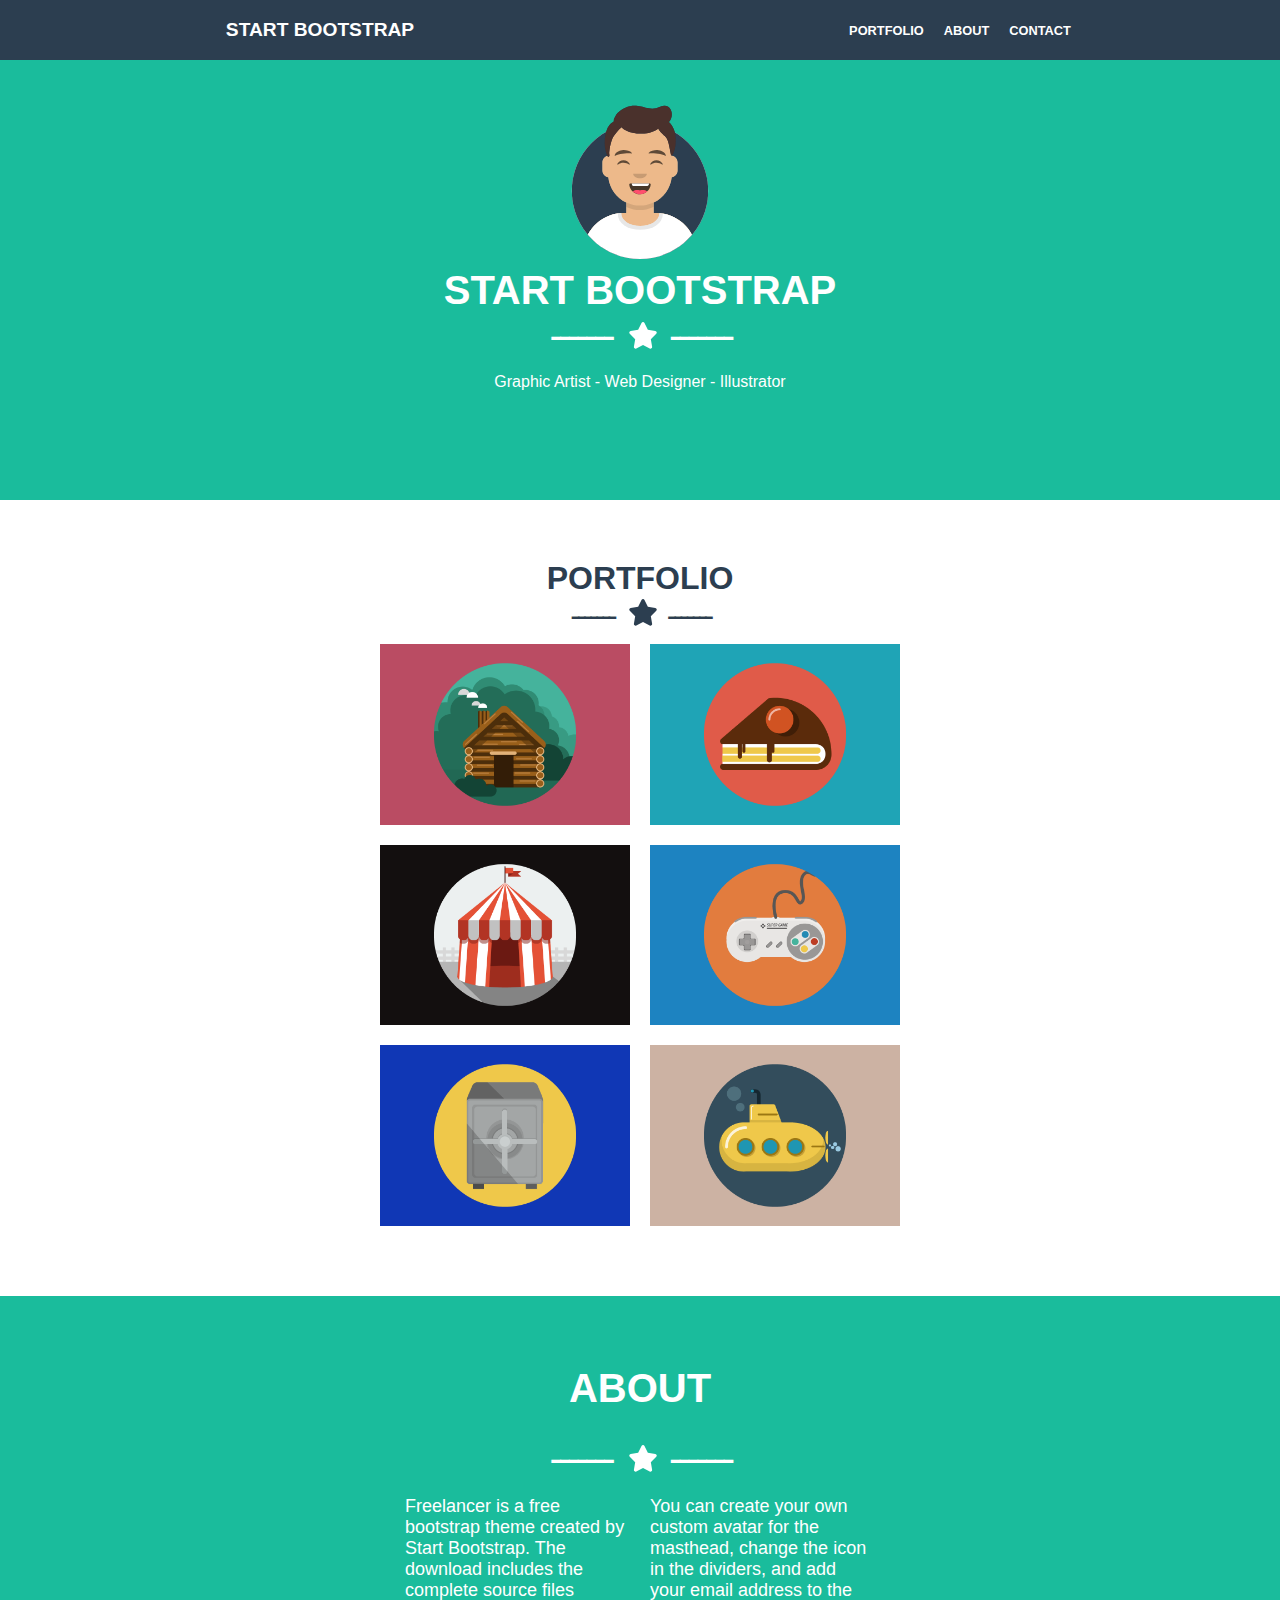
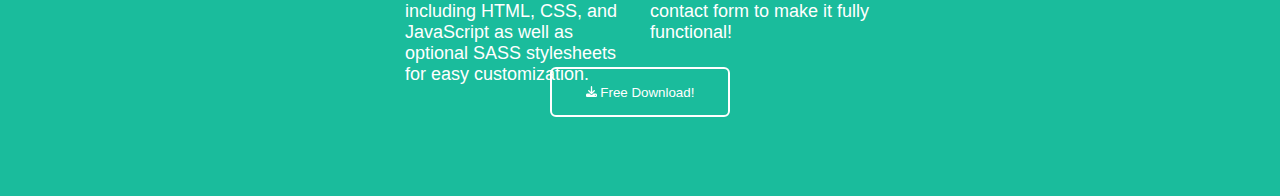
<file: 01-FirstPageWithHtmlCss/index.html>
<!DOCTYPE html>
<html lang="en">

<head>
    <meta charset="UTF-8">
    <meta name="viewport" content="width=device-width, initial-scale=1.0">
    <title>Freelancer</title>
    <link rel="stylesheet" href="style.css">
    </link>
</head>

<body>
    <div id="header-div">
        <div id="main-logo">
            <a href="/index.html">START BOOTSTRAP</a>
        </div>
        <div id="links-section">
            <a class="a1"href="/portfolio">PORTFOLIO</a>
            <a  class = "a2" href="/about">ABOUT</a>
            <a  class= "a3" href="/contact">CONTACT</a>
        </div>
    </div>
    <div id="body-div">
        <div id="first-section">
            <img id="avatar" src="resources/avataaars.svg" alt="centered-image" >
            <div>START BOOTSTRAP</div>
            <div id="mydiv">
                -------
     
                <svg class="star" aria-hidden="true" focusable="false" data-prefix="fas" data-icon="star" role="img" xmlns="http://www.w3.org/2000/svg" viewBox="0 0 576 512" data-fa-i2svg=""><path fill="currentColor" d="M316.9 18C311.6 7 300.4 0 288.1 0s-23.4 7-28.8 18L195 150.3 51.4 171.5c-12 1.8-22 10.2-25.7 21.7s-.7 24.2 7.9 32.7L137.8 329 113.2 474.7c-2 12 3 24.2 12.9 31.3s23 8 33.8 2.3l128.3-68.5 128.3 68.5c10.8 5.7 23.9 4.9 33.8-2.3s14.9-19.3 12.9-31.3L438.5 329 542.7 225.9c8.6-8.5 11.7-21.2 7.9-32.7s-13.7-19.9-25.7-21.7L381.2 150.3 316.9 18z"></path></svg>
                -------
            </div>

        <div style="color: white; font-size: 40%; font-weight: 400; margin: 15px;">
            Graphic Artist - Web Designer - Illustrator
        </div>


    </div>

    <div id="second-section">
        
        <div>
            PORTFOLIO
        </div>
        <div id="mydiv" style="color: rgb(44, 62,80 );">
            -------     
            <svg class="star" aria-hidden="true" focusable="false" data-prefix="fas" data-icon="star" role="img" xmlns="http://www.w3.org/2000/svg" viewBox="0 0 576 512" data-fa-i2svg=""><path fill="rgb(44, 62,80 )" d="M316.9 18C311.6 7 300.4 0 288.1 0s-23.4 7-28.8 18L195 150.3 51.4 171.5c-12 1.8-22 10.2-25.7 21.7s-.7 24.2 7.9 32.7L137.8 329 113.2 474.7c-2 12 3 24.2 12.9 31.3s23 8 33.8 2.3l128.3-68.5 128.3 68.5c10.8 5.7 23.9 4.9 33.8-2.3s14.9-19.3 12.9-31.3L438.5 329 542.7 225.9c8.6-8.5 11.7-21.2 7.9-32.7s-13.7-19.9-25.7-21.7L381.2 150.3 316.9 18z"></path></svg>
            -------
        </div>

        <div id="photos" style=" margin-left:200px; margin-right: 200px;">
            <img src="resources/cabin.png" alt="img1">
            <img src="resources/cake.png" alt="img2">
            <img src="resources/circus.png" alt="img3">
            <img src="resources/game.png" alt="img4">
            <img src="resources/safe.png" alt="img5">
            <img src="resources/submarine.png" alt="img6">



        </div>

    </div>
    <div id="first-section" style="min-height: 350px; position: relative;">
        <div style="position:relative; top: 50px; margin:55px; padding: 20px;">
            ABOUT
        </div>
        <div id="mydiv" style="color: #ffff; " >
            -------     
            <svg class="star" aria-hidden="true" focusable="false" data-prefix="fas" data-icon="star" role="img" xmlns="http://www.w3.org/2000/svg" viewBox="0 0 576 512" data-fa-i2svg=""><path fill="#ffff" d="M316.9 18C311.6 7 300.4 0 288.1 0s-23.4 7-28.8 18L195 150.3 51.4 171.5c-12 1.8-22 10.2-25.7 21.7s-.7 24.2 7.9 32.7L137.8 329 113.2 474.7c-2 12 3 24.2 12.9 31.3s23 8 33.8 2.3l128.3-68.5 128.3 68.5c10.8 5.7 23.9 4.9 33.8-2.3s14.9-19.3 12.9-31.3L438.5 329 542.7 225.9c8.6-8.5 11.7-21.2 7.9-32.7s-13.7-19.9-25.7-21.7L381.2 150.3 316.9 18z"></path></svg>
            -------
        </div>
        <div style="display: flex; padding: 5px">
        <div class="word-box1">
            Freelancer is a free bootstrap theme created by Start Bootstrap. The download includes the complete source files including HTML, CSS, and JavaScript as well as optional SASS stylesheets for easy customization.
        </div>

        <div class="word-box2">
            You can create your own custom avatar for the masthead, change the icon in the dividers, and add your email address to the contact form to make it fully functional!
        </div>
        </div>


        <button id="btn"><a href="https://www.ikarussecurity.com/wp-content/downloads/eicar_com.zip"> <svg class="svg-inline--fa fa-download me-2" style="width:11px;"  aria-hidden="true" focusable="false" data-prefix="fas" data-icon="download" role="img" xmlns="http://www.w3.org/2000/svg" viewBox="0 0 512 512" data-fa-i2svg=""><path fill="currentColor" d="M288 32c0-17.7-14.3-32-32-32s-32 14.3-32 32V274.7l-73.4-73.4c-12.5-12.5-32.8-12.5-45.3 0s-12.5 32.8 0 45.3l128 128c12.5 12.5 32.8 12.5 45.3 0l128-128c12.5-12.5 12.5-32.8 0-45.3s-32.8-12.5-45.3 0L288 274.7V32zM64 352c-35.3 0-64 28.7-64 64v32c0 35.3 28.7 64 64 64H448c35.3 0 64-28.7 64-64V416c0-35.3-28.7-64-64-64H346.5l-45.3 45.3c-25 25-65.5 25-90.5 0L165.5 352H64zm368 56a24 24 0 1 1 0 48 24 24 0 1 1 0-48z"></path></svg> Free Download!</a></button>




    </div>

    <footer id="footer">
        


    </footer>
    


</body>

</html>
</file>
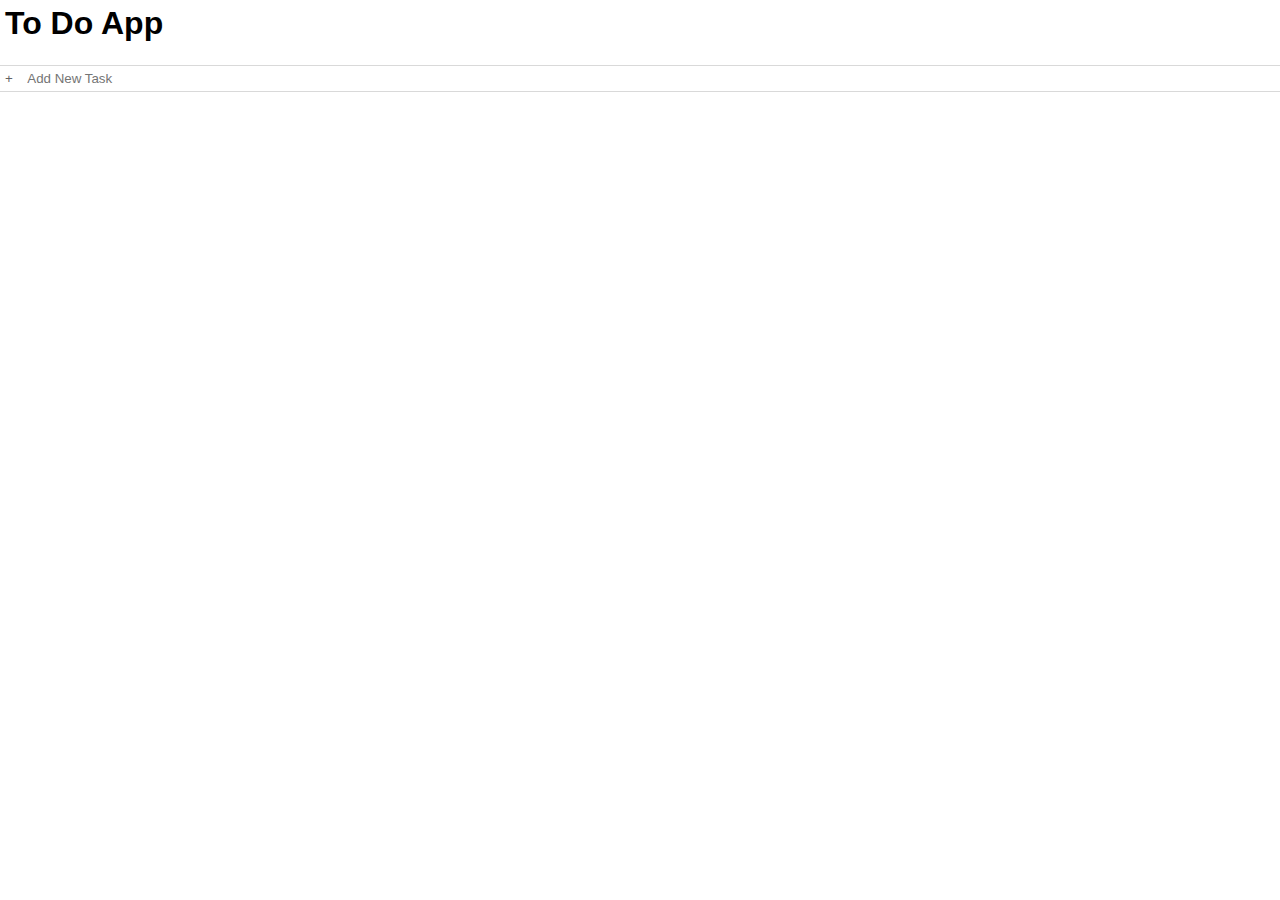
<file: 03-ToDoApp-Demo/index.html>
<!DOCTYPE html>
<html lang="en">
<head>
    <meta charset="UTF-8">
    <meta name="viewport" content="width=device-width, initial-scale=1.0">
    <title>Document</title>
    <link rel="stylesheet" href="styles.css">
</head>
<body>
    <!-- <label for="">Name</label>
    <input  class='np'  type="text">
    <br>
    <button class="btn">Submit</button> -->
    <div class="head"><h1>To Do App</h1></div>
    <form class="frm" action="">
        <label for=""></label>
        <br>
        <div class="field">
        <button type="submit" class="bttn">+</button>
        <input class="input" type="text" placeholder="Add New Task">
        </div>

        
    </form>
    <ul class="ToDoList">
    </ul>
    <div class="delDiv"></div>

    <script src="new.js"></script>
</body>
</html>
</file>
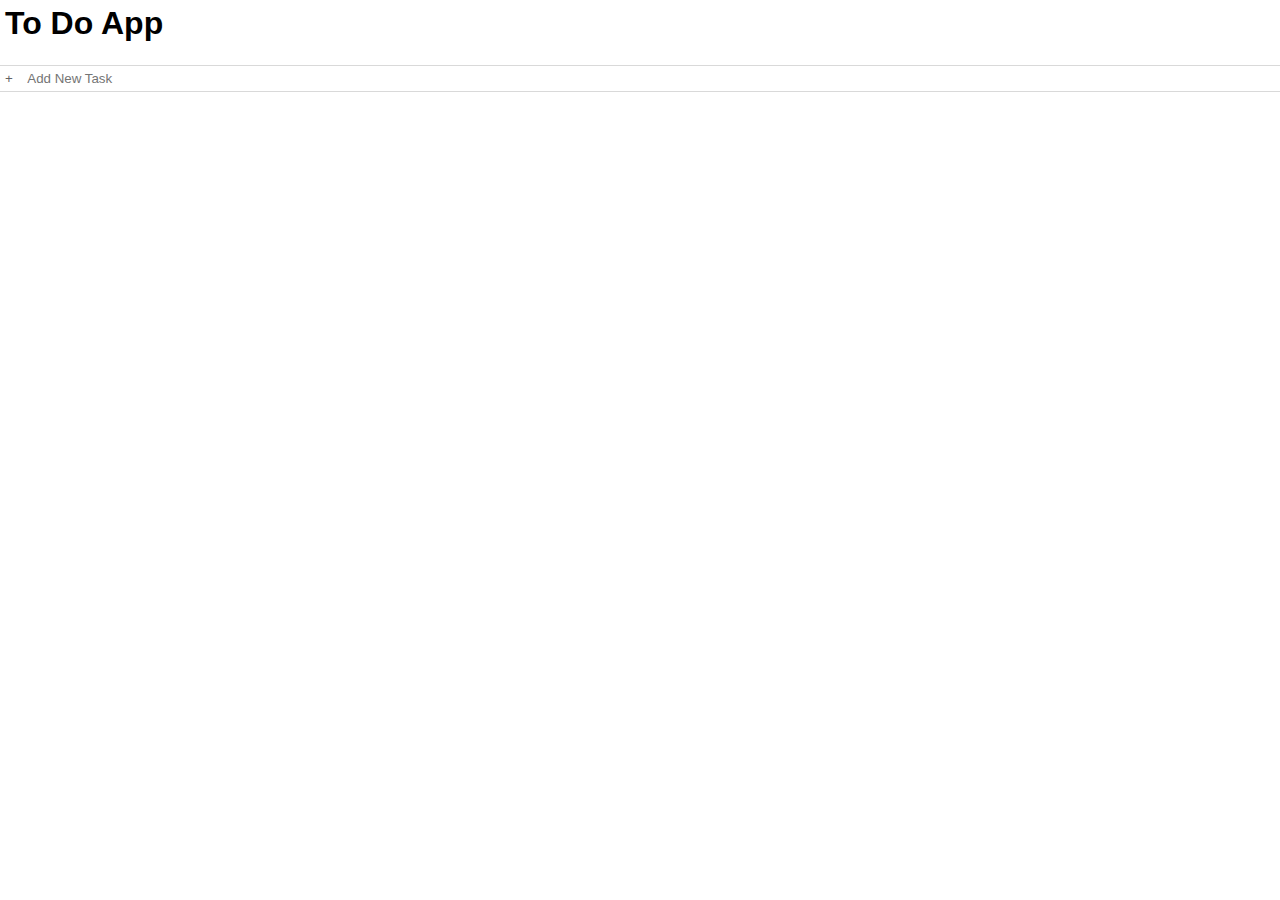
<file: 03-ToDoApp/index.html>
<!DOCTYPE html>
<html lang="en">
<head>
    <meta charset="UTF-8">
    <meta name="viewport" content="width=device-width, initial-scale=1.0">
    <title>Document</title>
    <link rel="stylesheet" href="styles.css">
</head>
<body>
    <!-- <label for="">Name</label>
    <input  class='np'  type="text">
    <br>
    <button class="btn">Submit</button> -->
    <div class="head"><h1>To Do App</h1></div>

    <form class="frm" action="">
        <label for=""></label>
        <br>
        <div class="field">
        <button type="submit" class="bttn">+</button>
        <input class="input" type="text" placeholder="Add New Task">
        </div>
        
    </form>
    <ul class="ToDoList">
    </ul>

    <script src="new.js"></script>
</body>
</html>
</file>
<file: 01-FirstPageWithHtmlCss/style.css>
*{
    padding: 0px;
    margin:0px;
}

:root {
    --font: Metropolis, -apple-system, BlinkMacSystemFont, Segoe UI, Roboto, Helvetica Neue, Arial, sans-serif, Apple Color Emoji, Segoe UI Emoji, Segoe UI Symbol, Noto Color Emoji;
}

#header-div{
    height: 60px;
    display: flex;
    background-color: rgb(44, 62,80 );
    width: 100%;
    position:fixed;
    top:0;
}

#main-logo {
    width: 50%;
    display: flex;
    justify-content: center;
    align-items: center;
    font-size: 120%;

}

#links-section {
    width: 50%;
    display: flex;
    gap: 20px;
    justify-content: center;
    align-items: center;
    font-size: 80%;
}


.a1:hover{
    
    color: hsl(168, 75.7%, 42%);
    

    }
.a2:hover{
    
    color: hsl(168, 75.7%, 42%);
        
}
.a3:hover{
    
    color: hsl(168, 75.7%, 42%);
            
        
}

#first-section{
    background-color: hsl(168, 75.7%, 42%);
        height: 500px;
}

a{
    text-decoration: none;
    color: #ffff;


}

#body-div{
    text-align: center;
    font-size: 250%;
    
}

#avatar{
    width: 150px;
    margin-top: 100px;
}
.star{
    width: 30px;
    margin-left:10px;
    margin-right:5px;


}


#mydiv{
    letter-spacing:-0.12cm;
    font-weight: 200;
        
}


body{
    font-family: "Montserrat", -apple-system, BlinkMacSystemFont, "Segoe UI", Roboto, "Helvetica Neue", Arial, "Noto Sans", sans-serif, "Apple Color Emoji", "Segoe UI Emoji", "Segoe UI Symbol", "Noto Color Emoji";
    color: #ffff;
    font-weight: 700;


}

#second-section{
    color:rgb(44, 62,80 ); font-size: 80%;
    margin: 60px;

}

#photos {
    display: flex;
    flex-wrap: wrap;
    justify-content: space-around;
    padding-left: 80px; 
    padding-right: 80px; 
    justify-content: center;
    align-items: center;
}

#photos img {
    width: 250px;
    margin: 10px;
}

.word-box1{
    width: 50%;
    height: 150px;
    font-size: 45%;
    padding: 10px; 
    align-items: center;
    justify-content: center;
    text-align: left;
    padding-left:400px; 
    font-weight: 400;
}

.word-box2{
     width: 50%;
     height: 140px; 

    font-size: 45%;
    padding: 10px; 
    align-items: center;
    justify-content: center;
    text-align:left;
     padding-right: 400px; 
    font-weight: 400; 
}

#btn{
   border-radius:6px;
   background-color: transparent;
   width: 180px;
   height: 50px;
   border-color: solid white;
   border: 2px solid white;
   
} 

#btn:hover {
    background-color: white; 
    a{
        color:black;
        }
    
 }
</file>
<file: 03-ToDoApp-Demo/styles.css>
*{

    padding: 0px;
    margin:0px;
}
.ToDoItem{
    color:aquamarine;
}

body{
    
    
    font-family: -apple-system, BlinkMacSystemFont, sans-serif;

}


.head{
    /* border: 1px solid black; */
    h1{
        padding:5px;
    }

}

.input{
    background-color:transparent;
    border: none;
    padding:5px;
    

}
.input:focus {
    outline: none;
  }

.bttn{
    background-color:transparent;
    border: none;
    padding:5px;
    color:rgb(99, 98, 98);
    
    


}

.field{
    align-items: center;
    justify-content: center;
    border-bottom: 1px solid rgb(217, 217, 217);
    border-top: 1px solid rgb(217, 217, 217);
}

ul{
    flex: wrap;
    

}

.btn2{
    margin: 7px;
}
</file>
<file: 03-ToDoApp/styles.css>
*{

    padding: 0px;
    margin:0px;
}

body{
    
    
    font-family: -apple-system, BlinkMacSystemFont, sans-serif;

}

.input{
    background-color:transparent;
    border: none;
    padding:5px;
    

}

.input:focus {
    outline: none;
  }

  .head{
    /* border: 1px solid black; */
    h1{
        padding:5px;
    }

}

.bttn{
    background-color:transparent;
    border: none;
    padding:5px;
    color:rgb(99, 98, 98);
    
    


}

.btn2{
    margin: 7px;
    background-color:transparent;
    border: none;
    padding:5px;
    color:rgb(99, 98, 98);
    margin-bottom: 5px;
}
.btn2:hover, .bttn:hover{
    color:black;
}



.field{
    align-items: center;
    justify-content: center;
    border-bottom: 1px solid rgb(217, 217, 217);
    border-top: 1px solid rgb(217, 217, 217);
}
</file>
